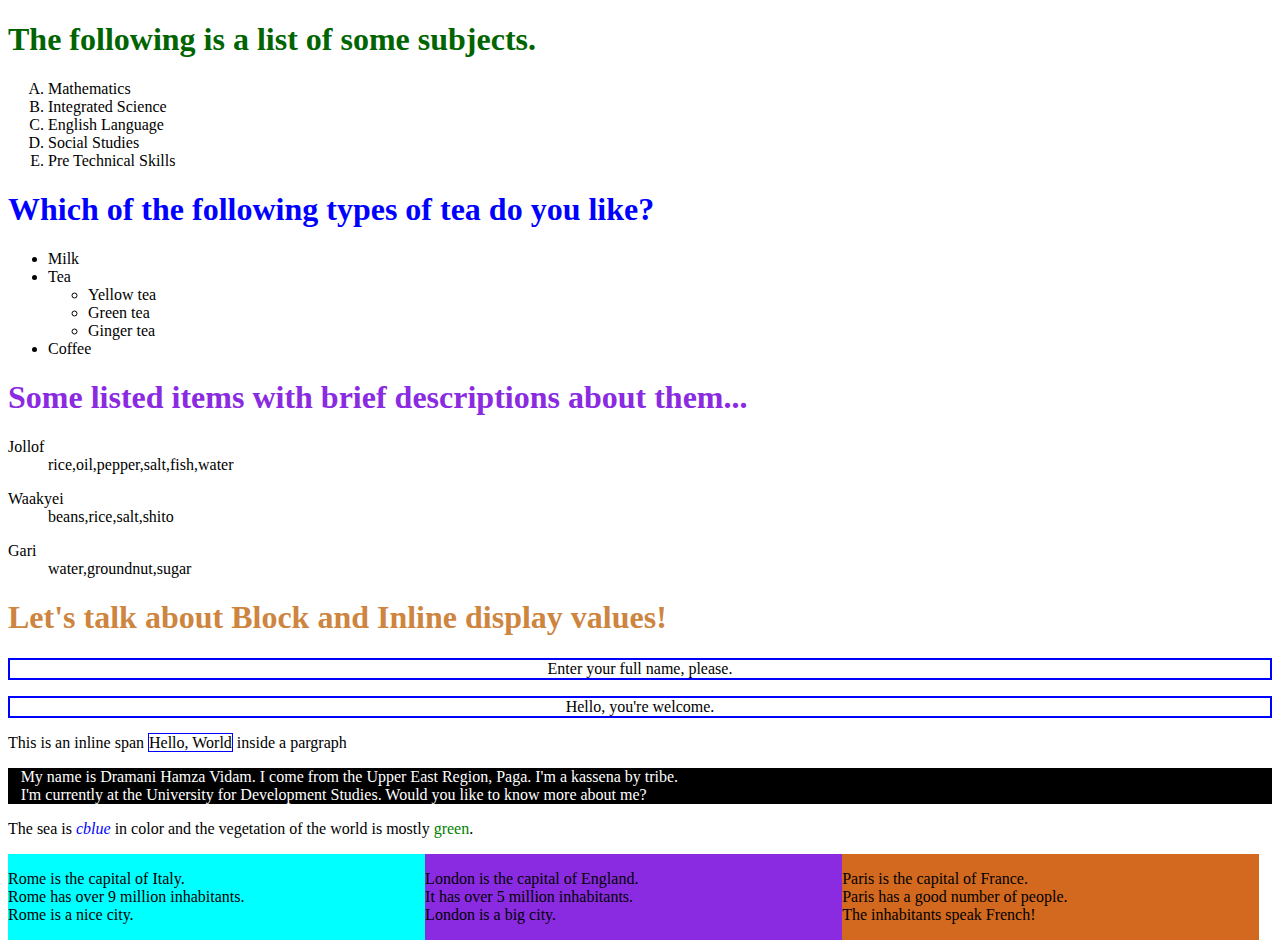
<file: Index.html>
<!DOCTYPE html>
<html lang="en">
<head>
    <meta charset="UTF-8">
    <meta name="viewport" content="width=device-width, initial-scale=1.0">
    <title> Learning Site </title>
    <style>
        div.mycontainer {width: 100%;
                        overflow: auto;
        }
        
        div.mycontainer div {float: left;
                            width: 33%;
                            
        }
    </style>
</head>
<body>

    <h1 style="color: darkgreen;">
        The following is a list of some subjects.</h1>

        <ol type="A">
            <li>Mathematics</li>
            <li>Integrated Science</li>
            <li>English Language</li>
            <li>Social Studies</li>
            <li>Pre Technical Skills</li>
        </ol>
    
    <h1 style="color: blue;">Which of the following types of tea do you like?</h1>
    
         <ul>
            <li>Milk</li>
            <li>Tea
                <ul style="list-style-type: circle;">
                    <li>Yellow tea</li>
                    <li>Green tea</li>
                    <li>Ginger tea</li>
                </ul>
            </li>
            <li>Coffee</li>
         </ul>


    <h1 style="color: blueviolet;">Some listed items with brief descriptions about them...</h1>  
    <dl>
        <dt>Jollof</dt>
        <dd>rice,oil,pepper,salt,fish,water</dd>
    </dl> 
    
    <dl>
        <dt>Waakyei</dt>
        <dd>beans,rice,salt,shito</dd>
    </dl>

    <dl>
        <dt>Gari</dt>
        <dd>water,groundnut,sugar</dd>
    </dl>

    <h1 style="color: peru;">Let's talk about Block and Inline display values!</h1>
    <p style="border:2px solid blue; text-align:center;"> Enter your full name, please.</p>
    <div style="border: 2px solid blue; text-align: center;">Hello, you're welcome.</div>
    <p>This is an inline span <span style="border: 1px solid blue;">Hello, World</span> inside a 
       pargraph</p>

    <div style="background-color:black;  
                text-align: left;
                margin: 0%;
                color: white;
                padding-left: 1%;
                ">
        <p>My name is Dramani Hamza Vidam. I come from the Upper East Region, Paga. 
           I'm a kassena by tribe.<br> I'm currently at the University for Development Studies. Would
           you like to know more about me?</p>
    </div>
        
        <p>The sea is<span style="color:blue; font-style: italic;"> cblue</span> in color and the 
           vegetation of the world is mostly <span style="color: green;">green</span>.</p>

    <div class="mycontainer">
        <div style="background-color: aqua;"><p>Rome is the capital of Italy.
        <br>Rome has over 9 million inhabitants.<br>Rome is a nice city.</p>
    </div>

    <div style="background-color: blueviolet;"><p>London is the capital of England. <br>It has 
         over 5 million inhabitants.<br> London is a big city.</p>
    </div>

    <div style="background-color: chocolate;"><p>Paris is the capital of France. <br>
         Paris has a good number of people. <br>The inhabitants speak French!</p>
    </div>

    </div>       

</body>
</html>
</file>
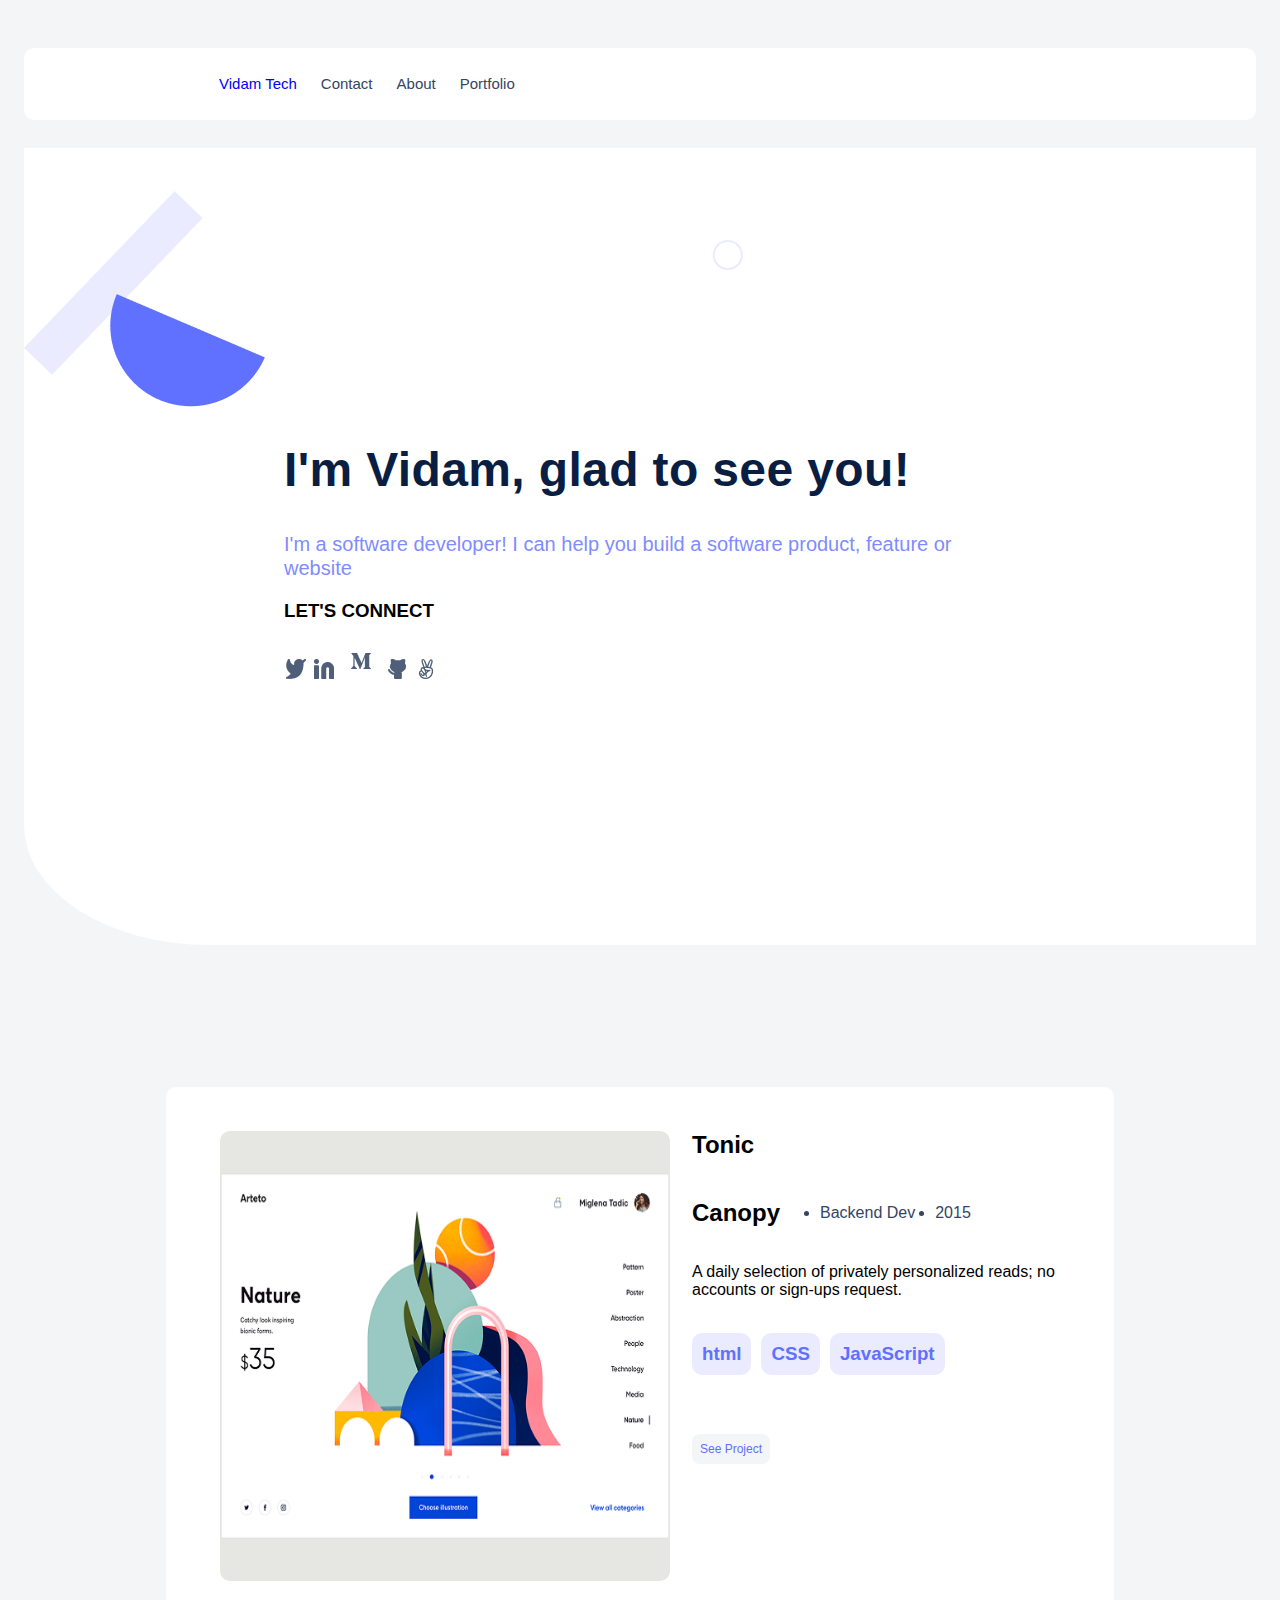
<file: BIS.html>
<!DOCTYPE html>
<html lang="en">
<head>
    <meta charset="UTF-8">
    <meta name="viewport" content="width=device-width, initial-scale=1.0">
    <title>My Portfolio Website</title>
    <link rel="stylesheet" href="mystyle.css">
    <link rel="preconnect" href="https://fonts.googleapis.com">
    <link rel="preconnect" href="https://fonts.gstatic.com" crossorigin>
    <link href="https://fonts.googleapis.com/css2?family=Poppins:ital,wght@0,100;0,200;300;0">
</head>
<body>

      <section id="navigation">
        <ul>
            <li><a href="">Portfolio</a></li>
            <li><a href="">About</a></li>
            <li><a href="">Contact</a></li>
            <li><a href="" style="color: blue;">Vidam Tech</a></li>
        </ul>
    </section>
    
    <section id="header">
        <h1>I'm Vidam, glad to see you!</h1>
        <p>I'm a software developer! I can help you build a software product, feature or website</p>
        <h3>LET'S CONNECT</h3>

        <div>
            <img src="icons/Twitter.png" alt="twitter">
            <img src="icons/Linkedin.png" alt="linkedin">
            <img src="icons/Medium.png" alt="medium">
            <img src="icons/GitHub.png" alt="github">
            <img src="icons/Angelist.png" alt="angelist">
        </div>
    </section>

    <section id="Portfolio">
        <div class="Portfolio-card">
        <img src="image/Portoflio Card/Snapshoot Portfolio.png" alt="">
        <div class="port-folio-items">
            <h2>Tonic</h2>
            <span class="categories">
                <h2>Canopy</h2>
                <ul>
                    <li>Backend Dev</li>
                    <li>2015</li>
                </ul>
            </span>   
                <p>A daily selection of privately personalized reads; no accounts or sign-ups request.</p>
                <span class="tags">
                    <h3>html</h3>
                    <h3>CSS</h3>
                    <h3>JavaScript</h3>
                </span>
             <button>See Project</button>
        </div>
        </div>
    </section>
    
</body>
</html>
</file>
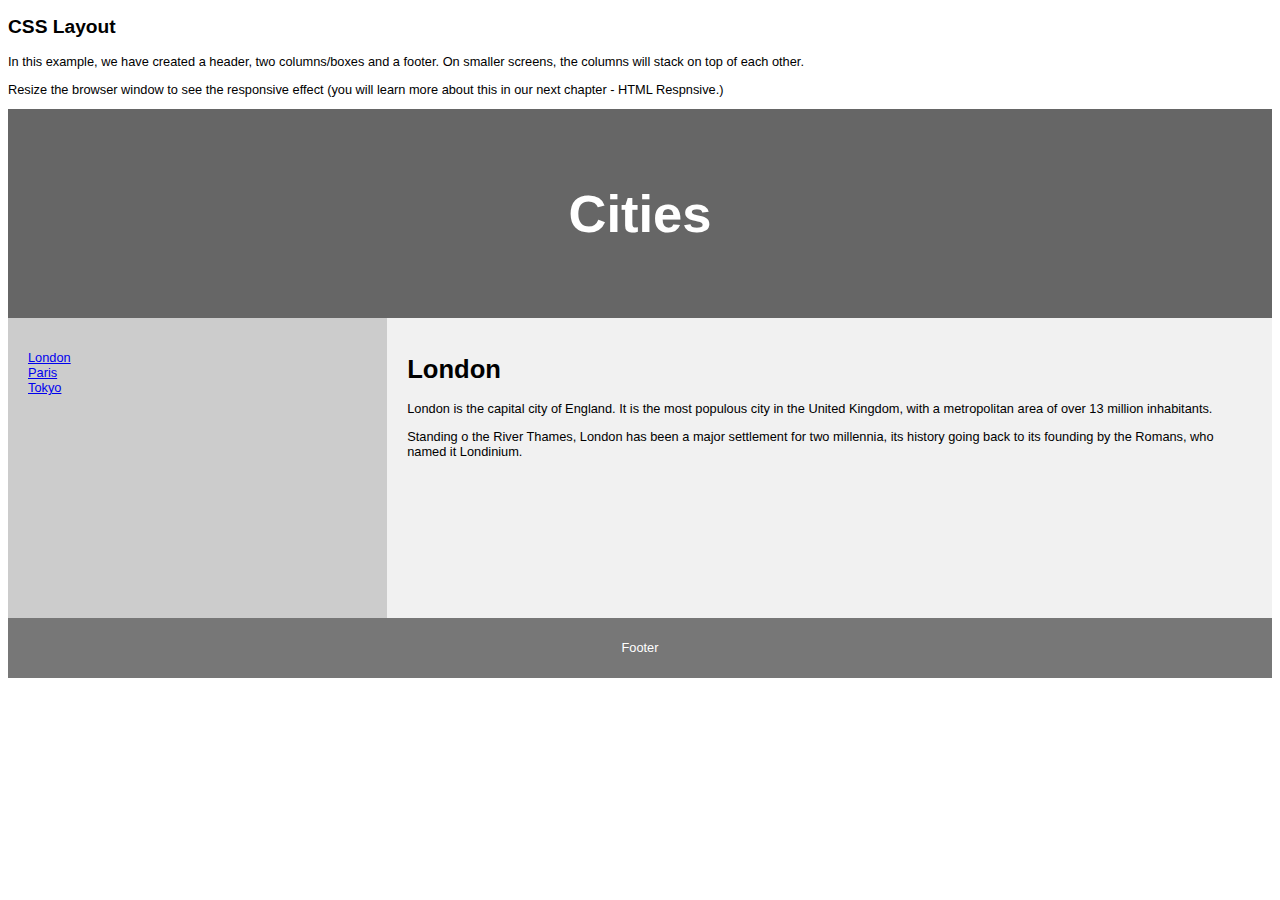
<file: laptop.html>
<!DOCTYPE html>
<html lang="en">
<head>
    <meta charset="UTF-8">
    <meta name="viewport" content="width=device-width, initial-scale=1.0">
    <title>Document</title>
    <style>
        * {
            box-sizing: border-box;
        }

        body {
            font-family: Arial, Helvetica, sans-serif;
            font-size: 1vw;
        }

        header {
            background-color: #666;
            padding: 30px;
            text-align: center;
            font-size: 35px;
            color: white;
        }
        
        nav {
            float: left;
            width: 30%;
            height: 300px;
            background: #ccc;
            padding: 20px;
        }

        nav ul {
            list-style-type: none;
            padding: 0;
        }

        article {
            float: left;
            padding: 20px;
            width: 70%;
            background-color: #f1f1f1;
            height: 300px;
        }
         section::after {
            content: "";
            display: table;
            clear: both;
         }

         footer {
            background-color: #777;
            padding: 10px;
            text-align: center;
            color: white;
        }  
        
        @media (max-width: 600px) {f
            nav, article {
                width: 100%;
                height: auto;
            }
        }

    </style>
</head>
<body>
    <h2>CSS Layout</h2>
    <p>In this example, we have created a header, two columns/boxes and a footer.
        On smaller screens, the columns will stack on top of each other.</p>
    <p>Resize the browser window to see the responsive effect (you will learn more 
       about this in our next chapter - HTML Respnsive.)</p>  
       
    <header>
        <h2>Cities</h2>
    </header> 
    
    <section>
        <nav>
            <ul>
                <li><a href="#">London</a></li>
                <li><a href="#">Paris</a></li>
                <li><a href="#">Tokyo</a></li>
            </ul>
        </nav>

        <article>
            <h1>London</h1>
            <p>London is the capital city of England. It is the most populous city in the United Kingdom,
             with a metropolitan area of over 13 million inhabitants.</p>
             <p>Standing o the River Thames, London has been a major settlement for two millennia, its 
                history going back to its founding by the Romans, who named it Londinium.</p>
        </article>
    </section>

    <footer>
        <p>Footer</p>
    </footer>
    
</body>
</html>
</file>
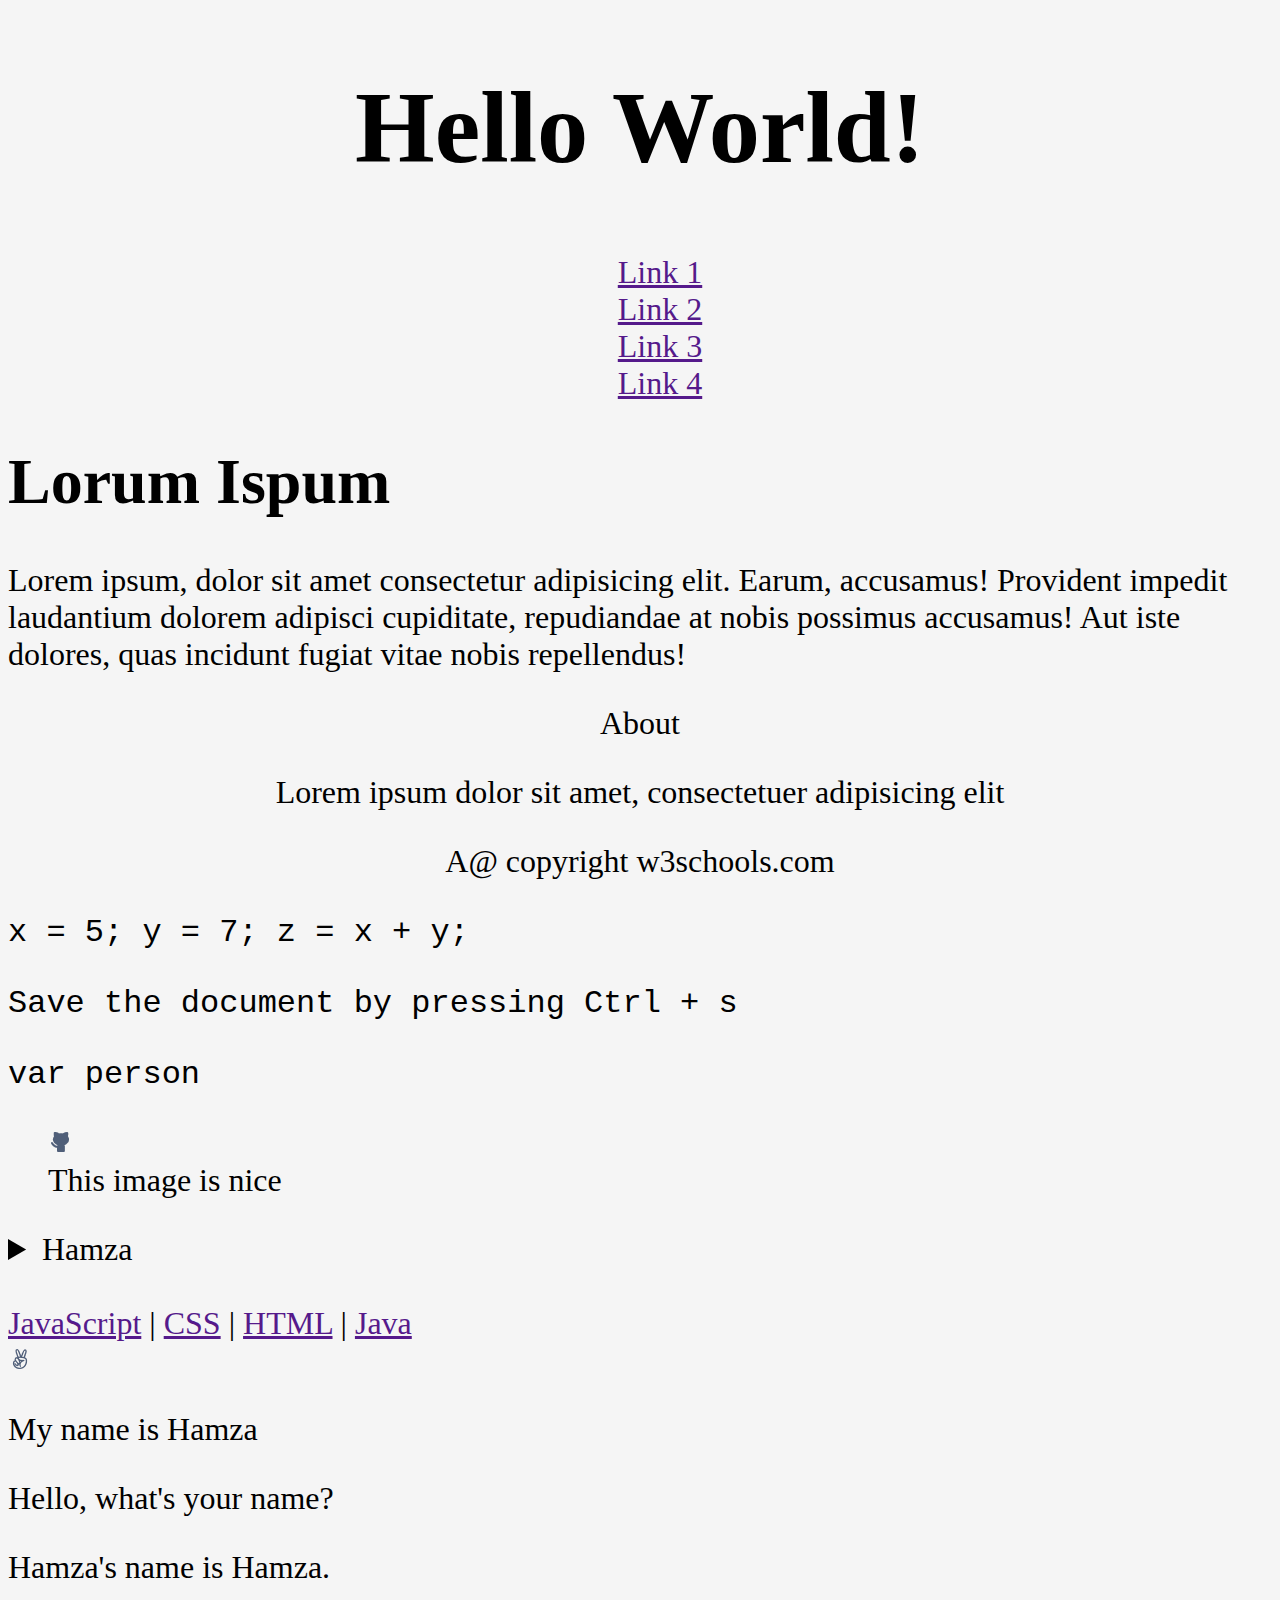
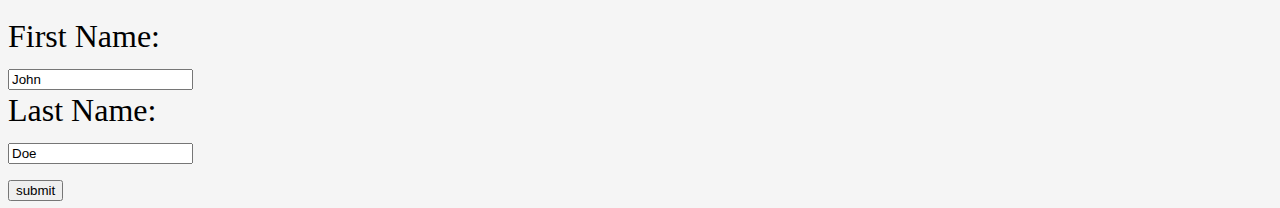
<file: phone.html>
<!DOCTYPE html>
<html lang="en-us">
<head>
    <meta charset="UTF-8"/>
    <meta name="viewport" content="width=device-width, initial-scale=1.0"/>
    <title>Practice Makes A Perfect Man!</title>
    <style>
        * {
            box-sizing: border-box;
        }
        
        body {
            background-color: whitesmoke;
            font-size: 2.5vw;
        }

        header {
            font-size: 4.0vw;
            text-align: center;
        }

        div ul {
            text-align: center;
            list-style-type: none;
        }

        footer {
            text-align: center;
        }

    </style>

</head>
<body>
    <header>
        <h1>Hello World!</h1>
    </header>

    <div>
        <ul>
            <li class="W"><a href="">Link 1</a></li>
            <li class="X"><a href="">Link 2</a></li>
            <li class="Y"><a href="">Link 3</a></li>
            <li class="Z"><a href="">Link 4</a></li>
        </ul>
    </div>
    <p style="font-size: 2.0vw;"><h1>Lorum Ispum</h1></p>
    <p id="Demo">Lorem ipsum, dolor sit amet consectetur adipisicing elit. Earum, accusamus! Provident impedit
       laudantium dolorem adipisci cupiditate, repudiandae at nobis possimus accusamus! Aut iste dolores,
       quas incidunt fugiat vitae nobis repellendus!</p>

    <div>
        <p><footer>About</footer></p>
        <p><footer>Lorem ipsum dolor sit amet, consectetuer adipisicing elit</footer></p>
    </div>
        <p><footer>A@ copyright w3schools.com</footer></p>
        <code>
            x = 5;
            y = 7;
            z = x + y;
        </code>

        <p><kbd>Save the document by pressing Ctrl + s</kbd></p>
        <code>var person</code>
        <figure>
            <img src="icons/GitHub.png" alt="github icon" style="max-width: 100%;">
            <figcaption>This image is nice</figcaption>
        </figure>

        <details>
            <summary>Hamza</summary>
            I am a young boy from the Upper East Region.
        </details>

        <br><nav>
            <a href="">JavaScript</a> |
            <a href="">CSS</a> |
            <a href="">HTML</a> |
            <a href="">Java</a>
        </nav>

        <!--this is a comment-->
      <picture>
        <source srcset="icons/Angelist.png" media="(max-width: 2000px)">
        <source srcset="icons/GitHub.png" media="(max-width: 9000px)">
        <source srcset="icons/Linkedin.png" media="(max-width: 1600px)">
        <img src="icons/Medium.png" alt="Medium" style="width: auto; height: auto;">
      </picture> 
     <p id="Demo">My name is Hamza</p>
     <p id ="demo">My name is Awelana</p>
     <script>
        document.getElementById('demo').innerHTML="Hello, what's your name?";
     </script>

     <p>Hamza&apos;s name is Hamza.</p>
     <form action="/practice.php">
        <label for="fname">First Name:</label>
        <br>
        <input type="text" name="fname" id="fname" value="John">
        <br>
        <label for="lname">Last Name:</label>
        <br>
        <input type="text" name="lname", id="lname" value="Doe">
        <br>
        <input type="submit" value="submit">
     </form>

      
</body>
</html>
</file>
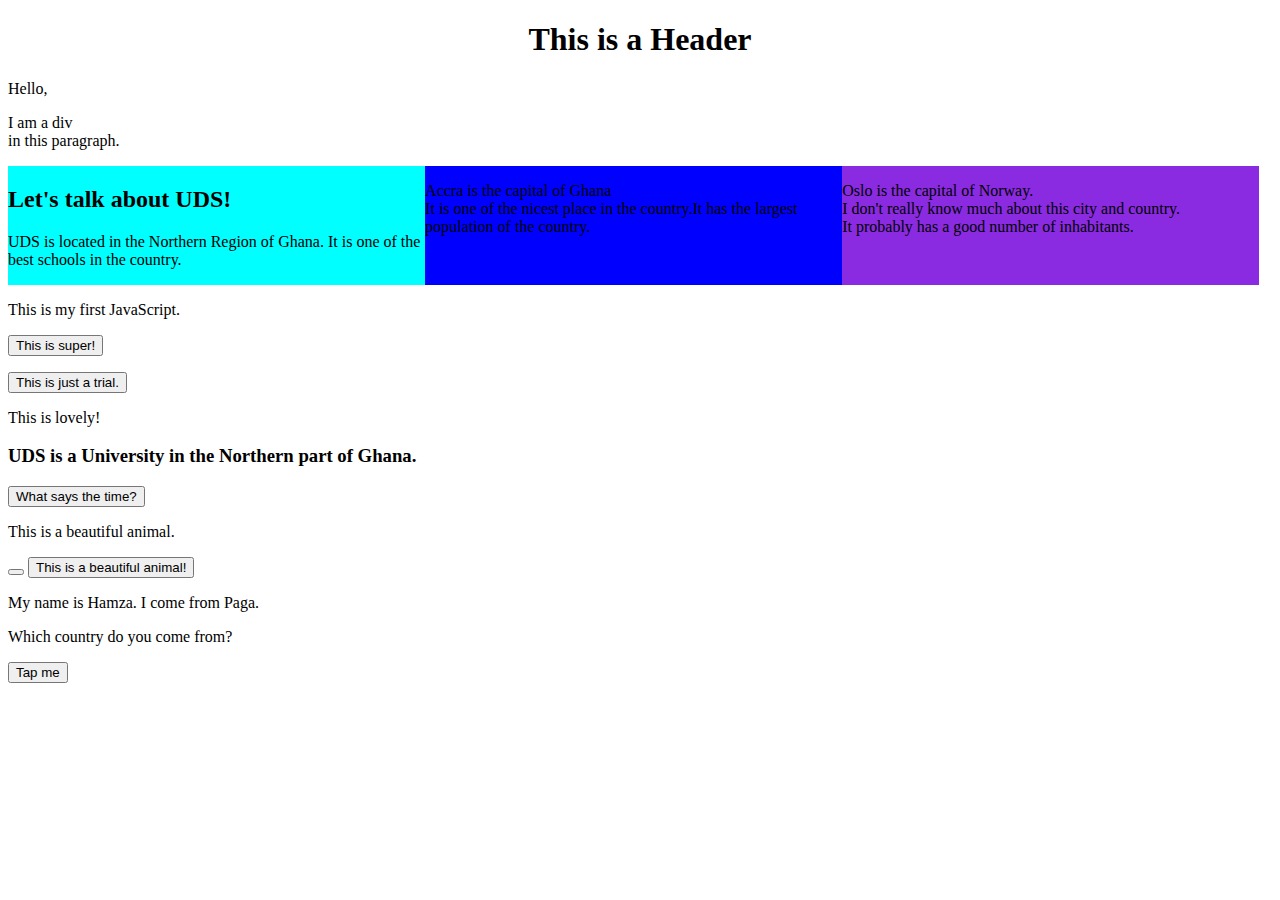
<file: Test.html>
<!DOCTYPE html>
<html lang="en">
<head>
    <meta charset="UTF-8">
    <meta name="viewport" content="width=device-width, initial-scale=1.0">
    <title> My Test </title>
    <style>
        .grid-container {
            display: grid;
            grid-template-columns: 33%  33% 33%;
        }
        
        * {box-sizing: border-box;}
        
    </style>
</head>
<body>
    <header><h1 style="text-align: center;">This is a Header</h1></header>
    <p>Hello, <div>I am a div</div> in this paragraph.</p>
    
    <div class="grid-container">
    <div style="background-color: aqua;">
        <h2>Let's talk about UDS!</h2>
        <p>UDS is located in the Northern Region of Ghana. It is one of the best schools in the 
            country.
        </p>
    </div>
   
    <div style="background-color: blue;">
        <p>Accra is the capital of Ghana <br>It is one of the nicest place in the country.It has 
        the largest population of the country.</p>
    </div>

    <div style="background-color: blueviolet;">
        <p>Oslo is the capital of Norway. <br>I don't really know much about this city and country.
        <br>It probably has a good number of inhabitants.</p>
    </div>
    </div>

    <p>This is my first JavaScript.</p>

    <button type="button" 
            onclick="document.getElementById('demo').innerHTML=Date()">This is super!
    </button>
    <p id="demo"></p>

    <script>
        document.getElementById("momo").innerHTML="Hello, Hamza. How are you, please?"
    </script>

    <button type="button" onclick="myFunction()">This is just a trial.</button>
    <p id="momo">This is lovely!</p>
    <script>
        function myFunction() {
            document.getElementById('momo').innerHTML="Al hamdu lillah for His blessings.";
        }
    </script>

   <h3 id="work">UDS is a University in the Northern part of Ghana.</h3>
   <button type="button" 
           onclick="document.getElementById('work').innerHTML=Date()">What says the time?
    </button>

    <p id="Cat">This is a beautiful animal.</p>
    <button type="button" 
            onclick="document.getElementById('Cat').style.color='blue'">
    </button>
    <button type="button" onclick="document.getElementById('Cat').style.fontFamily='courier'">This is a beautiful animal!
    </button>

    <p id="Vidam">My name is Hamza. I come from Paga.</p>

    <script>
        function mySelf() {
            document.getElementById('Vidam').style.color="blue"
        
            document.getElementById('Vidam').style.fontFamily="Courier"
        }    
    </script>

    <p id="Origin">Which country do you come from?</p>
    <script>
        function myDes() {
            document.getElementById('Origin').style.color="blue"
            document.getElementById('Origin').style.fontSize="30px"
        }
    </script>
    <button onclick="myDes()">Tap me</button>
   

      
    
</body>
</html>
</file>
<file: mystyle.css>
body {
    font-family: "Poppins", sans-serif;
    background-color: #F4F5F7;
    margin: 0px;
    justify-content: center;
    padding: 48px 24px;
}

#navigation {
    background-color: #fff;
    display: flex;
    justify-content: space-between;
    border-radius: 10px;
    padding-left: 143px;
    padding-right: 143px;
    margin-bottom: 28px;
}

#navigation h1{
    color: #6070FF;
    font-size: 18px;
    font-weight: 700px;
    line-height: 20px;
}

#navigation ul li {
    list-style-type: none;
    display: flex;
    padding: 10px 12px;
    float: right;
}

#navigation ul li a {
    text-decoration: none;
    color: #344563;
    font-size: 15px;
    font-weight: 500px;
    line-height: 20px;
} 

#header {
    padding: 260px;
    background-color: #fff;
    border-bottom-left-radius: 15%;
    background-image: url(image/Header.png);
    background-repeat: no-repeat;
    
}

#header h1 {
    font-weight: 700px;
    color: #091E42;
    font-size: 48px;
    line-height: 60px;
    letter-spacing: 0.37px;
}

#header p {
    font-weight: 16px;
    font-size: 20px;
    color: #7F8CFF;
    line-height: 24px;
    display: grid; 
}

#Portfolio {
    padding: 142px 142px;
}

.Portfolio-card {
    display: flex;
  
    flex-direction: row;
    padding: 24px 24px;
    border-radius: 10px;
    background-color: #fff;
}

.Portfolio-card img {
    width: 50%;
    margin-right: 22px;
    margin-top: 20px;
    margin-bottom: 20px;
    margin-left: 30px;
    border-radius: 10px;
    height: 450px;
}

.categories {
    display: flex;
    flex-direction: row;
    align-items: center;
}

.categories ul {
    display: flex; 
    flex-wrap: wrap;
    gap: 20px; 
    color: #344563;  
}

.tags {
    display: flex;
    gap: 10px;
}

.tags h3 {
    background-color: #EBEBFF;
    padding: 10px;
    color: #6070FF;
    border-radius: 10px;
    padding: 10px;
}

.port-folio-items a {
    color: #396DF2;
    border: 2px solid #6070FF;
    width: 14%;
    border-radius: 10px;
    padding: 10px;
    align-content: center;
}

button {
    color: #6070FF;
    font-size: 12px;
    border-radius: 8px;
    border: #6070FF;
    padding: 8px;
    gap: 10px;
    background-color: #f4f5f7;
    margin-top: 40px;
}
</file>
